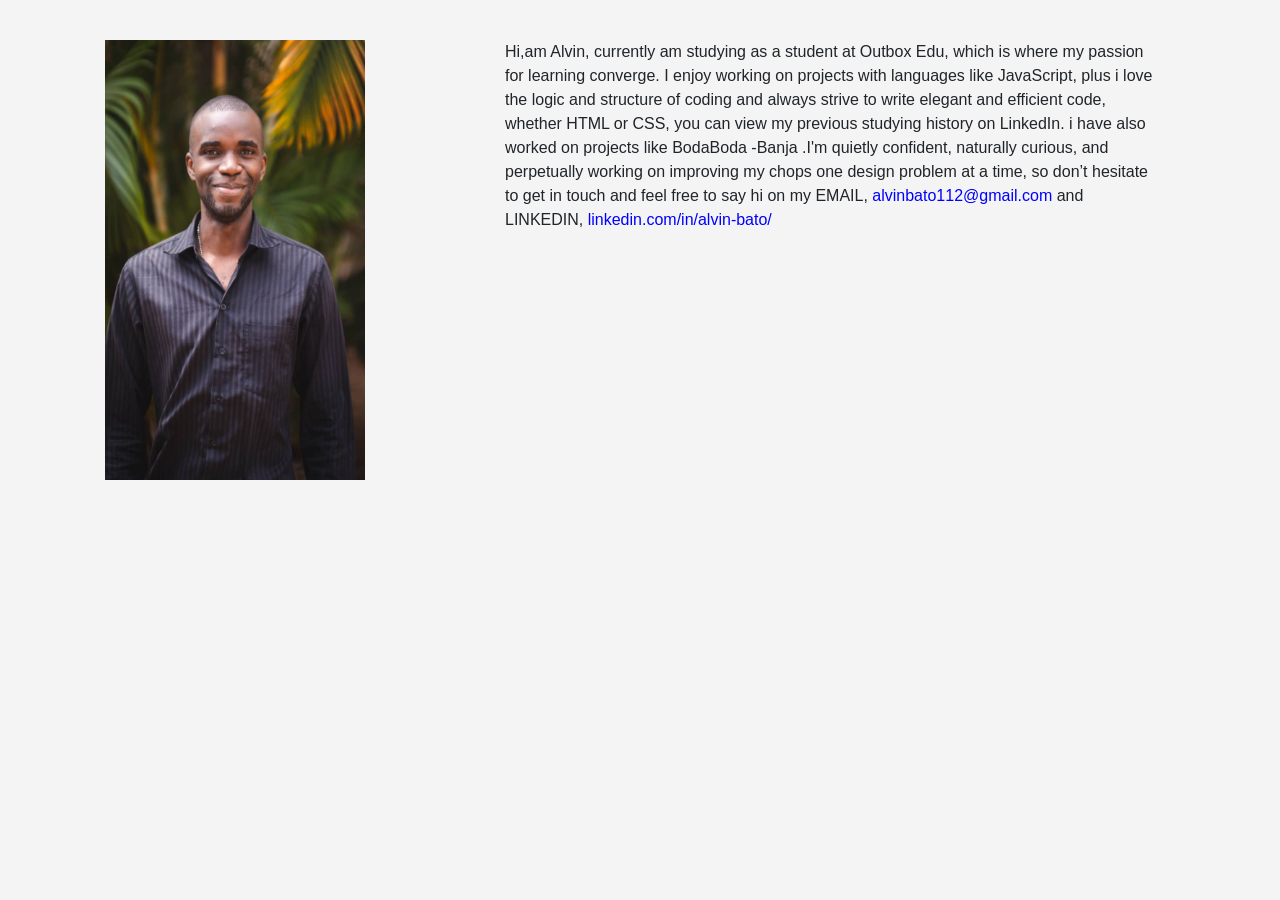
<file: index.html>
<!DOCTYPE html>
<html lang="en">
<head>
    <meta charset="UTF-8">
    <meta name="viewport" content="width=device-width, initial-scale=1.0">
    <link rel="stylesheet" href="./bootstrap/css/bootstrap.min.css">
   <link rel="stylesheet" href="vin.css">
    <title>Document</title>
</head>
<body>
    <div class="container">
<div class="row">
<div class="col-md-4">

    <img src="./alvin.jpg" style="width: 300px; height: 500px; padding: 20px; padding-top: 40px;" />
</div>
<div class="col-md-8">
    <p>
        Hi,am Alvin, currently am studying as a student at Outbox Edu, which is
        where my passion for learning converge. I enjoy working on projects with
        languages like JavaScript, plus i love the logic and structure of coding
        and always strive to write elegant and efficient code, whether HTML or
        CSS, you can view my previous studying history on LinkedIn. i have also worked on projects like BodaBoda -Banja .I'm quietly
        confident, naturally curious, and perpetually working on improving my
        chops one design problem at a time, so don’t hesitate to get in touch and
        feel free to say hi on my EMAIL, <span style="color: blue;">alvinbato112@gmail.com</span> and LINKEDIN,<span style="color: blue;"> linkedin.com/in/alvin-bato/</span>                          
      </p>

    </div>
</div>
    </div>
</body>
</html>
</file>
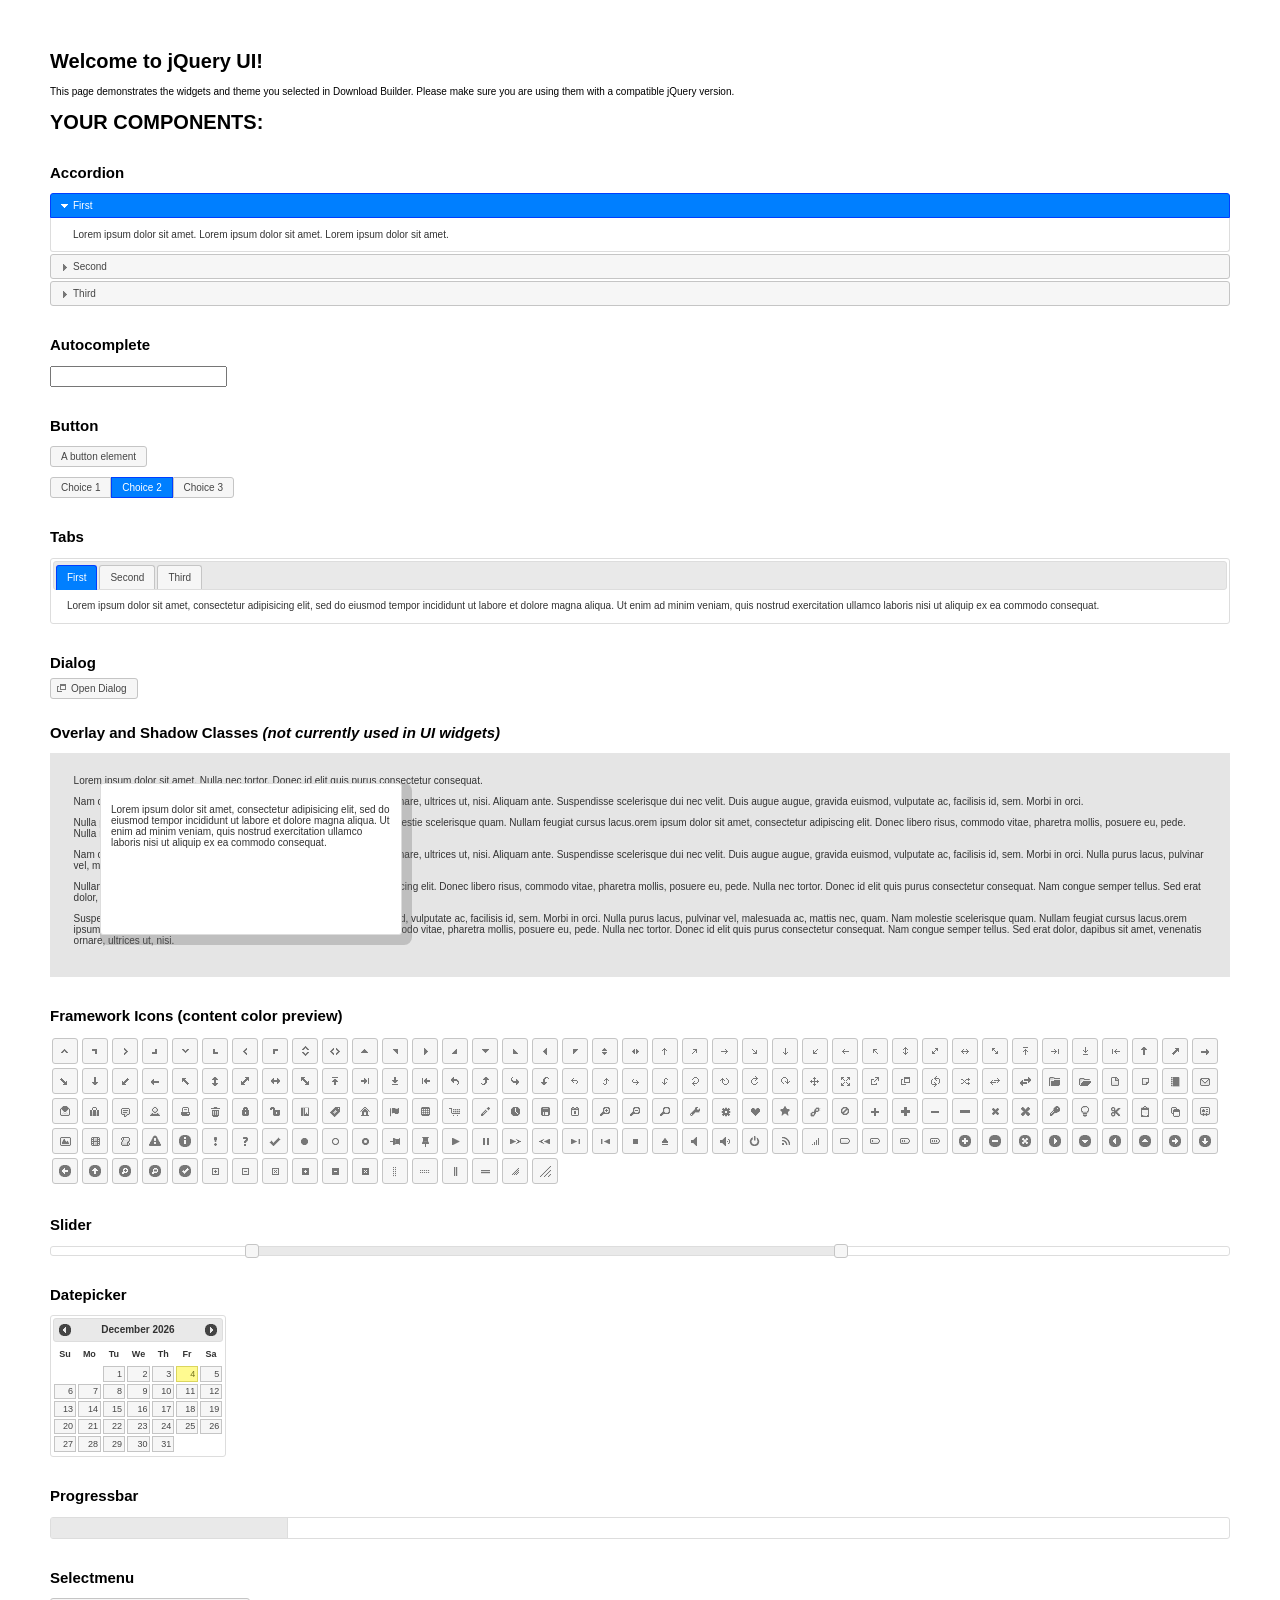
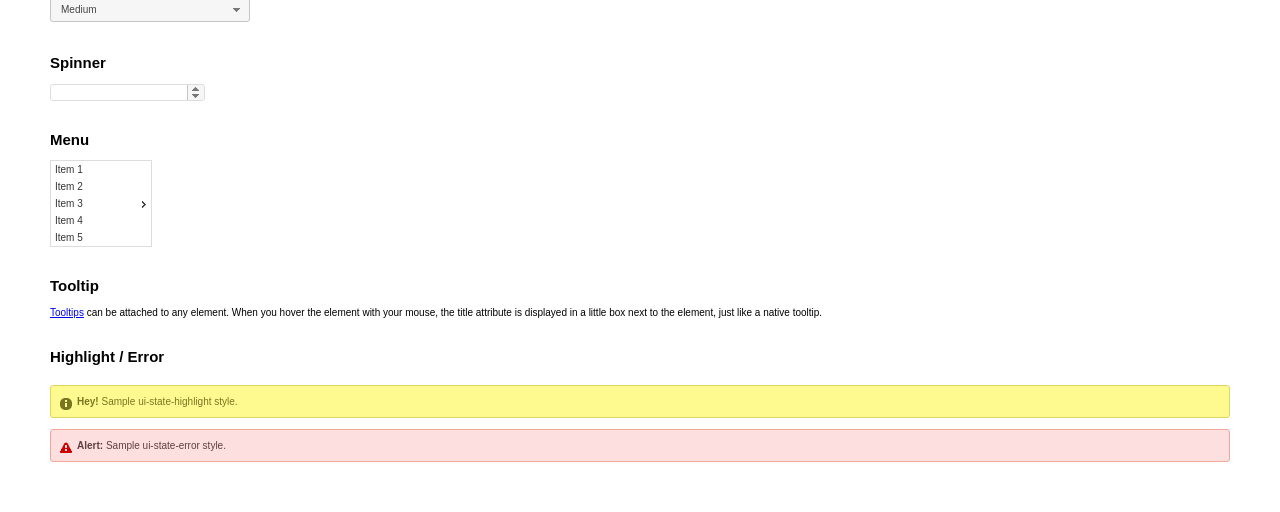
<file: bootstrap/js/jquery-ui/index.html>
<!doctype html>
<html lang="us">
<head>
	<meta charset="utf-8">
	<title>jQuery UI Example Page</title>
	<link href="jquery-ui.css" rel="stylesheet">
	<style>
	body{
		font: 62.5% "Trebuchet MS", sans-serif;
		margin: 50px;
	}
	.demoHeaders {
		margin-top: 2em;
	}
	#dialog-link {
		padding: .4em 1em .4em 20px;
		text-decoration: none;
		position: relative;
	}
	#dialog-link span.ui-icon {
		margin: 0 5px 0 0;
		position: absolute;
		left: .2em;
		top: 50%;
		margin-top: -8px;
	}
	#icons {
		margin: 0;
		padding: 0;
	}
	#icons li {
		margin: 2px;
		position: relative;
		padding: 4px 0;
		cursor: pointer;
		float: left;
		list-style: none;
	}
	#icons span.ui-icon {
		float: left;
		margin: 0 4px;
	}
	.fakewindowcontain .ui-widget-overlay {
		position: absolute;
	}
	select {
		width: 200px;
	}
	</style>
</head>
<body>

<h1>Welcome to jQuery UI!</h1>

<div class="ui-widget">
	<p>This page demonstrates the widgets and theme you selected in Download Builder. Please make sure you are using them with a compatible jQuery version.</p>
</div>

<h1>YOUR COMPONENTS:</h1>


<!-- Accordion -->
<h2 class="demoHeaders">Accordion</h2>
<div id="accordion">
	<h3>First</h3>
	<div>Lorem ipsum dolor sit amet. Lorem ipsum dolor sit amet. Lorem ipsum dolor sit amet.</div>
	<h3>Second</h3>
	<div>Phasellus mattis tincidunt nibh.</div>
	<h3>Third</h3>
	<div>Nam dui erat, auctor a, dignissim quis.</div>
</div>



<!-- Autocomplete -->
<h2 class="demoHeaders">Autocomplete</h2>
<div>
	<input id="autocomplete" title="type &quot;a&quot;">
</div>



<!-- Button -->
<h2 class="demoHeaders">Button</h2>
<button id="button">A button element</button>
<form style="margin-top: 1em;">
	<div id="radioset">
		<input type="radio" id="radio1" name="radio"><label for="radio1">Choice 1</label>
		<input type="radio" id="radio2" name="radio" checked="checked"><label for="radio2">Choice 2</label>
		<input type="radio" id="radio3" name="radio"><label for="radio3">Choice 3</label>
	</div>
</form>



<!-- Tabs -->
<h2 class="demoHeaders">Tabs</h2>
<div id="tabs">
	<ul>
		<li><a href="#tabs-1">First</a></li>
		<li><a href="#tabs-2">Second</a></li>
		<li><a href="#tabs-3">Third</a></li>
	</ul>
	<div id="tabs-1">Lorem ipsum dolor sit amet, consectetur adipisicing elit, sed do eiusmod tempor incididunt ut labore et dolore magna aliqua. Ut enim ad minim veniam, quis nostrud exercitation ullamco laboris nisi ut aliquip ex ea commodo consequat.</div>
	<div id="tabs-2">Phasellus mattis tincidunt nibh. Cras orci urna, blandit id, pretium vel, aliquet ornare, felis. Maecenas scelerisque sem non nisl. Fusce sed lorem in enim dictum bibendum.</div>
	<div id="tabs-3">Nam dui erat, auctor a, dignissim quis, sollicitudin eu, felis. Pellentesque nisi urna, interdum eget, sagittis et, consequat vestibulum, lacus. Mauris porttitor ullamcorper augue.</div>
</div>



<!-- Dialog NOTE: Dialog is not generated by UI in this demo so it can be visually styled in themeroller-->
<h2 class="demoHeaders">Dialog</h2>
<p><a href="#" id="dialog-link" class="ui-state-default ui-corner-all"><span class="ui-icon ui-icon-newwin"></span>Open Dialog</a></p>

<h2 class="demoHeaders">Overlay and Shadow Classes <em>(not currently used in UI widgets)</em></h2>
<div style="position: relative; width: 96%; height: 200px; padding:1% 2%; overflow:hidden;" class="fakewindowcontain">
	<p>Lorem ipsum dolor sit amet,  Nulla nec tortor. Donec id elit quis purus consectetur consequat. </p><p>Nam congue semper tellus. Sed erat dolor, dapibus sit amet, venenatis ornare, ultrices ut, nisi. Aliquam ante. Suspendisse scelerisque dui nec velit. Duis augue augue, gravida euismod, vulputate ac, facilisis id, sem. Morbi in orci. </p><p>Nulla purus lacus, pulvinar vel, malesuada ac, mattis nec, quam. Nam molestie scelerisque quam. Nullam feugiat cursus lacus.orem ipsum dolor sit amet, consectetur adipiscing elit. Donec libero risus, commodo vitae, pharetra mollis, posuere eu, pede. Nulla nec tortor. Donec id elit quis purus consectetur consequat. </p><p>Nam congue semper tellus. Sed erat dolor, dapibus sit amet, venenatis ornare, ultrices ut, nisi. Aliquam ante. Suspendisse scelerisque dui nec velit. Duis augue augue, gravida euismod, vulputate ac, facilisis id, sem. Morbi in orci. Nulla purus lacus, pulvinar vel, malesuada ac, mattis nec, quam. Nam molestie scelerisque quam. </p><p>Nullam feugiat cursus lacus.orem ipsum dolor sit amet, consectetur adipiscing elit. Donec libero risus, commodo vitae, pharetra mollis, posuere eu, pede. Nulla nec tortor. Donec id elit quis purus consectetur consequat. Nam congue semper tellus. Sed erat dolor, dapibus sit amet, venenatis ornare, ultrices ut, nisi. Aliquam ante. </p><p>Suspendisse scelerisque dui nec velit. Duis augue augue, gravida euismod, vulputate ac, facilisis id, sem. Morbi in orci. Nulla purus lacus, pulvinar vel, malesuada ac, mattis nec, quam. Nam molestie scelerisque quam. Nullam feugiat cursus lacus.orem ipsum dolor sit amet, consectetur adipiscing elit. Donec libero risus, commodo vitae, pharetra mollis, posuere eu, pede. Nulla nec tortor. Donec id elit quis purus consectetur consequat. Nam congue semper tellus. Sed erat dolor, dapibus sit amet, venenatis ornare, ultrices ut, nisi. </p>

	<!-- ui-dialog -->
	<div class="ui-overlay"><div class="ui-widget-overlay"></div><div class="ui-widget-shadow ui-corner-all" style="width: 302px; height: 152px; position: absolute; left: 50px; top: 30px;"></div></div>
	<div style="position: absolute; width: 280px; height: 130px;left: 50px; top: 30px; padding: 10px;" class="ui-widget ui-widget-content ui-corner-all">
		<div class="ui-dialog-content ui-widget-content" style="background: none; border: 0;">
			<p>Lorem ipsum dolor sit amet, consectetur adipisicing elit, sed do eiusmod tempor incididunt ut labore et dolore magna aliqua. Ut enim ad minim veniam, quis nostrud exercitation ullamco laboris nisi ut aliquip ex ea commodo consequat.</p>
		</div>
	</div>

</div>

<!-- ui-dialog -->
<div id="dialog" title="Dialog Title">
	<p>Lorem ipsum dolor sit amet, consectetur adipisicing elit, sed do eiusmod tempor incididunt ut labore et dolore magna aliqua. Ut enim ad minim veniam, quis nostrud exercitation ullamco laboris nisi ut aliquip ex ea commodo consequat.</p>
</div>



<h2 class="demoHeaders">Framework Icons (content color preview)</h2>
<ul id="icons" class="ui-widget ui-helper-clearfix">
	<li class="ui-state-default ui-corner-all" title=".ui-icon-carat-1-n"><span class="ui-icon ui-icon-carat-1-n"></span></li>
	<li class="ui-state-default ui-corner-all" title=".ui-icon-carat-1-ne"><span class="ui-icon ui-icon-carat-1-ne"></span></li>
	<li class="ui-state-default ui-corner-all" title=".ui-icon-carat-1-e"><span class="ui-icon ui-icon-carat-1-e"></span></li>
	<li class="ui-state-default ui-corner-all" title=".ui-icon-carat-1-se"><span class="ui-icon ui-icon-carat-1-se"></span></li>
	<li class="ui-state-default ui-corner-all" title=".ui-icon-carat-1-s"><span class="ui-icon ui-icon-carat-1-s"></span></li>
	<li class="ui-state-default ui-corner-all" title=".ui-icon-carat-1-sw"><span class="ui-icon ui-icon-carat-1-sw"></span></li>
	<li class="ui-state-default ui-corner-all" title=".ui-icon-carat-1-w"><span class="ui-icon ui-icon-carat-1-w"></span></li>
	<li class="ui-state-default ui-corner-all" title=".ui-icon-carat-1-nw"><span class="ui-icon ui-icon-carat-1-nw"></span></li>
	<li class="ui-state-default ui-corner-all" title=".ui-icon-carat-2-n-s"><span class="ui-icon ui-icon-carat-2-n-s"></span></li>
	<li class="ui-state-default ui-corner-all" title=".ui-icon-carat-2-e-w"><span class="ui-icon ui-icon-carat-2-e-w"></span></li>
	<li class="ui-state-default ui-corner-all" title=".ui-icon-triangle-1-n"><span class="ui-icon ui-icon-triangle-1-n"></span></li>
	<li class="ui-state-default ui-corner-all" title=".ui-icon-triangle-1-ne"><span class="ui-icon ui-icon-triangle-1-ne"></span></li>
	<li class="ui-state-default ui-corner-all" title=".ui-icon-triangle-1-e"><span class="ui-icon ui-icon-triangle-1-e"></span></li>
	<li class="ui-state-default ui-corner-all" title=".ui-icon-triangle-1-se"><span class="ui-icon ui-icon-triangle-1-se"></span></li>
	<li class="ui-state-default ui-corner-all" title=".ui-icon-triangle-1-s"><span class="ui-icon ui-icon-triangle-1-s"></span></li>
	<li class="ui-state-default ui-corner-all" title=".ui-icon-triangle-1-sw"><span class="ui-icon ui-icon-triangle-1-sw"></span></li>
	<li class="ui-state-default ui-corner-all" title=".ui-icon-triangle-1-w"><span class="ui-icon ui-icon-triangle-1-w"></span></li>
	<li class="ui-state-default ui-corner-all" title=".ui-icon-triangle-1-nw"><span class="ui-icon ui-icon-triangle-1-nw"></span></li>
	<li class="ui-state-default ui-corner-all" title=".ui-icon-triangle-2-n-s"><span class="ui-icon ui-icon-triangle-2-n-s"></span></li>
	<li class="ui-state-default ui-corner-all" title=".ui-icon-triangle-2-e-w"><span class="ui-icon ui-icon-triangle-2-e-w"></span></li>
	<li class="ui-state-default ui-corner-all" title=".ui-icon-arrow-1-n"><span class="ui-icon ui-icon-arrow-1-n"></span></li>
	<li class="ui-state-default ui-corner-all" title=".ui-icon-arrow-1-ne"><span class="ui-icon ui-icon-arrow-1-ne"></span></li>
	<li class="ui-state-default ui-corner-all" title=".ui-icon-arrow-1-e"><span class="ui-icon ui-icon-arrow-1-e"></span></li>
	<li class="ui-state-default ui-corner-all" title=".ui-icon-arrow-1-se"><span class="ui-icon ui-icon-arrow-1-se"></span></li>
	<li class="ui-state-default ui-corner-all" title=".ui-icon-arrow-1-s"><span class="ui-icon ui-icon-arrow-1-s"></span></li>
	<li class="ui-state-default ui-corner-all" title=".ui-icon-arrow-1-sw"><span class="ui-icon ui-icon-arrow-1-sw"></span></li>
	<li class="ui-state-default ui-corner-all" title=".ui-icon-arrow-1-w"><span class="ui-icon ui-icon-arrow-1-w"></span></li>
	<li class="ui-state-default ui-corner-all" title=".ui-icon-arrow-1-nw"><span class="ui-icon ui-icon-arrow-1-nw"></span></li>
	<li class="ui-state-default ui-corner-all" title=".ui-icon-arrow-2-n-s"><span class="ui-icon ui-icon-arrow-2-n-s"></span></li>
	<li class="ui-state-default ui-corner-all" title=".ui-icon-arrow-2-ne-sw"><span class="ui-icon ui-icon-arrow-2-ne-sw"></span></li>
	<li class="ui-state-default ui-corner-all" title=".ui-icon-arrow-2-e-w"><span class="ui-icon ui-icon-arrow-2-e-w"></span></li>
	<li class="ui-state-default ui-corner-all" title=".ui-icon-arrow-2-se-nw"><span class="ui-icon ui-icon-arrow-2-se-nw"></span></li>
	<li class="ui-state-default ui-corner-all" title=".ui-icon-arrowstop-1-n"><span class="ui-icon ui-icon-arrowstop-1-n"></span></li>
	<li class="ui-state-default ui-corner-all" title=".ui-icon-arrowstop-1-e"><span class="ui-icon ui-icon-arrowstop-1-e"></span></li>
	<li class="ui-state-default ui-corner-all" title=".ui-icon-arrowstop-1-s"><span class="ui-icon ui-icon-arrowstop-1-s"></span></li>
	<li class="ui-state-default ui-corner-all" title=".ui-icon-arrowstop-1-w"><span class="ui-icon ui-icon-arrowstop-1-w"></span></li>
	<li class="ui-state-default ui-corner-all" title=".ui-icon-arrowthick-1-n"><span class="ui-icon ui-icon-arrowthick-1-n"></span></li>
	<li class="ui-state-default ui-corner-all" title=".ui-icon-arrowthick-1-ne"><span class="ui-icon ui-icon-arrowthick-1-ne"></span></li>
	<li class="ui-state-default ui-corner-all" title=".ui-icon-arrowthick-1-e"><span class="ui-icon ui-icon-arrowthick-1-e"></span></li>
	<li class="ui-state-default ui-corner-all" title=".ui-icon-arrowthick-1-se"><span class="ui-icon ui-icon-arrowthick-1-se"></span></li>
	<li class="ui-state-default ui-corner-all" title=".ui-icon-arrowthick-1-s"><span class="ui-icon ui-icon-arrowthick-1-s"></span></li>
	<li class="ui-state-default ui-corner-all" title=".ui-icon-arrowthick-1-sw"><span class="ui-icon ui-icon-arrowthick-1-sw"></span></li>
	<li class="ui-state-default ui-corner-all" title=".ui-icon-arrowthick-1-w"><span class="ui-icon ui-icon-arrowthick-1-w"></span></li>
	<li class="ui-state-default ui-corner-all" title=".ui-icon-arrowthick-1-nw"><span class="ui-icon ui-icon-arrowthick-1-nw"></span></li>
	<li class="ui-state-default ui-corner-all" title=".ui-icon-arrowthick-2-n-s"><span class="ui-icon ui-icon-arrowthick-2-n-s"></span></li>
	<li class="ui-state-default ui-corner-all" title=".ui-icon-arrowthick-2-ne-sw"><span class="ui-icon ui-icon-arrowthick-2-ne-sw"></span></li>
	<li class="ui-state-default ui-corner-all" title=".ui-icon-arrowthick-2-e-w"><span class="ui-icon ui-icon-arrowthick-2-e-w"></span></li>
	<li class="ui-state-default ui-corner-all" title=".ui-icon-arrowthick-2-se-nw"><span class="ui-icon ui-icon-arrowthick-2-se-nw"></span></li>
	<li class="ui-state-default ui-corner-all" title=".ui-icon-arrowthickstop-1-n"><span class="ui-icon ui-icon-arrowthickstop-1-n"></span></li>
	<li class="ui-state-default ui-corner-all" title=".ui-icon-arrowthickstop-1-e"><span class="ui-icon ui-icon-arrowthickstop-1-e"></span></li>
	<li class="ui-state-default ui-corner-all" title=".ui-icon-arrowthickstop-1-s"><span class="ui-icon ui-icon-arrowthickstop-1-s"></span></li>
	<li class="ui-state-default ui-corner-all" title=".ui-icon-arrowthickstop-1-w"><span class="ui-icon ui-icon-arrowthickstop-1-w"></span></li>
	<li class="ui-state-default ui-corner-all" title=".ui-icon-arrowreturnthick-1-w"><span class="ui-icon ui-icon-arrowreturnthick-1-w"></span></li>
	<li class="ui-state-default ui-corner-all" title=".ui-icon-arrowreturnthick-1-n"><span class="ui-icon ui-icon-arrowreturnthick-1-n"></span></li>
	<li class="ui-state-default ui-corner-all" title=".ui-icon-arrowreturnthick-1-e"><span class="ui-icon ui-icon-arrowreturnthick-1-e"></span></li>
	<li class="ui-state-default ui-corner-all" title=".ui-icon-arrowreturnthick-1-s"><span class="ui-icon ui-icon-arrowreturnthick-1-s"></span></li>
	<li class="ui-state-default ui-corner-all" title=".ui-icon-arrowreturn-1-w"><span class="ui-icon ui-icon-arrowreturn-1-w"></span></li>
	<li class="ui-state-default ui-corner-all" title=".ui-icon-arrowreturn-1-n"><span class="ui-icon ui-icon-arrowreturn-1-n"></span></li>
	<li class="ui-state-default ui-corner-all" title=".ui-icon-arrowreturn-1-e"><span class="ui-icon ui-icon-arrowreturn-1-e"></span></li>
	<li class="ui-state-default ui-corner-all" title=".ui-icon-arrowreturn-1-s"><span class="ui-icon ui-icon-arrowreturn-1-s"></span></li>
	<li class="ui-state-default ui-corner-all" title=".ui-icon-arrowrefresh-1-w"><span class="ui-icon ui-icon-arrowrefresh-1-w"></span></li>
	<li class="ui-state-default ui-corner-all" title=".ui-icon-arrowrefresh-1-n"><span class="ui-icon ui-icon-arrowrefresh-1-n"></span></li>
	<li class="ui-state-default ui-corner-all" title=".ui-icon-arrowrefresh-1-e"><span class="ui-icon ui-icon-arrowrefresh-1-e"></span></li>
	<li class="ui-state-default ui-corner-all" title=".ui-icon-arrowrefresh-1-s"><span class="ui-icon ui-icon-arrowrefresh-1-s"></span></li>
	<li class="ui-state-default ui-corner-all" title=".ui-icon-arrow-4"><span class="ui-icon ui-icon-arrow-4"></span></li>
	<li class="ui-state-default ui-corner-all" title=".ui-icon-arrow-4-diag"><span class="ui-icon ui-icon-arrow-4-diag"></span></li>
	<li class="ui-state-default ui-corner-all" title=".ui-icon-extlink"><span class="ui-icon ui-icon-extlink"></span></li>
	<li class="ui-state-default ui-corner-all" title=".ui-icon-newwin"><span class="ui-icon ui-icon-newwin"></span></li>
	<li class="ui-state-default ui-corner-all" title=".ui-icon-refresh"><span class="ui-icon ui-icon-refresh"></span></li>
	<li class="ui-state-default ui-corner-all" title=".ui-icon-shuffle"><span class="ui-icon ui-icon-shuffle"></span></li>
	<li class="ui-state-default ui-corner-all" title=".ui-icon-transfer-e-w"><span class="ui-icon ui-icon-transfer-e-w"></span></li>
	<li class="ui-state-default ui-corner-all" title=".ui-icon-transferthick-e-w"><span class="ui-icon ui-icon-transferthick-e-w"></span></li>
	<li class="ui-state-default ui-corner-all" title=".ui-icon-folder-collapsed"><span class="ui-icon ui-icon-folder-collapsed"></span></li>
	<li class="ui-state-default ui-corner-all" title=".ui-icon-folder-open"><span class="ui-icon ui-icon-folder-open"></span></li>
	<li class="ui-state-default ui-corner-all" title=".ui-icon-document"><span class="ui-icon ui-icon-document"></span></li>
	<li class="ui-state-default ui-corner-all" title=".ui-icon-document-b"><span class="ui-icon ui-icon-document-b"></span></li>
	<li class="ui-state-default ui-corner-all" title=".ui-icon-note"><span class="ui-icon ui-icon-note"></span></li>
	<li class="ui-state-default ui-corner-all" title=".ui-icon-mail-closed"><span class="ui-icon ui-icon-mail-closed"></span></li>
	<li class="ui-state-default ui-corner-all" title=".ui-icon-mail-open"><span class="ui-icon ui-icon-mail-open"></span></li>
	<li class="ui-state-default ui-corner-all" title=".ui-icon-suitcase"><span class="ui-icon ui-icon-suitcase"></span></li>
	<li class="ui-state-default ui-corner-all" title=".ui-icon-comment"><span class="ui-icon ui-icon-comment"></span></li>
	<li class="ui-state-default ui-corner-all" title=".ui-icon-person"><span class="ui-icon ui-icon-person"></span></li>
	<li class="ui-state-default ui-corner-all" title=".ui-icon-print"><span class="ui-icon ui-icon-print"></span></li>
	<li class="ui-state-default ui-corner-all" title=".ui-icon-trash"><span class="ui-icon ui-icon-trash"></span></li>
	<li class="ui-state-default ui-corner-all" title=".ui-icon-locked"><span class="ui-icon ui-icon-locked"></span></li>
	<li class="ui-state-default ui-corner-all" title=".ui-icon-unlocked"><span class="ui-icon ui-icon-unlocked"></span></li>
	<li class="ui-state-default ui-corner-all" title=".ui-icon-bookmark"><span class="ui-icon ui-icon-bookmark"></span></li>
	<li class="ui-state-default ui-corner-all" title=".ui-icon-tag"><span class="ui-icon ui-icon-tag"></span></li>
	<li class="ui-state-default ui-corner-all" title=".ui-icon-home"><span class="ui-icon ui-icon-home"></span></li>
	<li class="ui-state-default ui-corner-all" title=".ui-icon-flag"><span class="ui-icon ui-icon-flag"></span></li>
	<li class="ui-state-default ui-corner-all" title=".ui-icon-calculator"><span class="ui-icon ui-icon-calculator"></span></li>
	<li class="ui-state-default ui-corner-all" title=".ui-icon-cart"><span class="ui-icon ui-icon-cart"></span></li>
	<li class="ui-state-default ui-corner-all" title=".ui-icon-pencil"><span class="ui-icon ui-icon-pencil"></span></li>
	<li class="ui-state-default ui-corner-all" title=".ui-icon-clock"><span class="ui-icon ui-icon-clock"></span></li>
	<li class="ui-state-default ui-corner-all" title=".ui-icon-disk"><span class="ui-icon ui-icon-disk"></span></li>
	<li class="ui-state-default ui-corner-all" title=".ui-icon-calendar"><span class="ui-icon ui-icon-calendar"></span></li>
	<li class="ui-state-default ui-corner-all" title=".ui-icon-zoomin"><span class="ui-icon ui-icon-zoomin"></span></li>
	<li class="ui-state-default ui-corner-all" title=".ui-icon-zoomout"><span class="ui-icon ui-icon-zoomout"></span></li>
	<li class="ui-state-default ui-corner-all" title=".ui-icon-search"><span class="ui-icon ui-icon-search"></span></li>
	<li class="ui-state-default ui-corner-all" title=".ui-icon-wrench"><span class="ui-icon ui-icon-wrench"></span></li>
	<li class="ui-state-default ui-corner-all" title=".ui-icon-gear"><span class="ui-icon ui-icon-gear"></span></li>
	<li class="ui-state-default ui-corner-all" title=".ui-icon-heart"><span class="ui-icon ui-icon-heart"></span></li>
	<li class="ui-state-default ui-corner-all" title=".ui-icon-star"><span class="ui-icon ui-icon-star"></span></li>
	<li class="ui-state-default ui-corner-all" title=".ui-icon-link"><span class="ui-icon ui-icon-link"></span></li>
	<li class="ui-state-default ui-corner-all" title=".ui-icon-cancel"><span class="ui-icon ui-icon-cancel"></span></li>
	<li class="ui-state-default ui-corner-all" title=".ui-icon-plus"><span class="ui-icon ui-icon-plus"></span></li>
	<li class="ui-state-default ui-corner-all" title=".ui-icon-plusthick"><span class="ui-icon ui-icon-plusthick"></span></li>
	<li class="ui-state-default ui-corner-all" title=".ui-icon-minus"><span class="ui-icon ui-icon-minus"></span></li>
	<li class="ui-state-default ui-corner-all" title=".ui-icon-minusthick"><span class="ui-icon ui-icon-minusthick"></span></li>
	<li class="ui-state-default ui-corner-all" title=".ui-icon-close"><span class="ui-icon ui-icon-close"></span></li>
	<li class="ui-state-default ui-corner-all" title=".ui-icon-closethick"><span class="ui-icon ui-icon-closethick"></span></li>
	<li class="ui-state-default ui-corner-all" title=".ui-icon-key"><span class="ui-icon ui-icon-key"></span></li>
	<li class="ui-state-default ui-corner-all" title=".ui-icon-lightbulb"><span class="ui-icon ui-icon-lightbulb"></span></li>
	<li class="ui-state-default ui-corner-all" title=".ui-icon-scissors"><span class="ui-icon ui-icon-scissors"></span></li>
	<li class="ui-state-default ui-corner-all" title=".ui-icon-clipboard"><span class="ui-icon ui-icon-clipboard"></span></li>
	<li class="ui-state-default ui-corner-all" title=".ui-icon-copy"><span class="ui-icon ui-icon-copy"></span></li>
	<li class="ui-state-default ui-corner-all" title=".ui-icon-contact"><span class="ui-icon ui-icon-contact"></span></li>
	<li class="ui-state-default ui-corner-all" title=".ui-icon-image"><span class="ui-icon ui-icon-image"></span></li>
	<li class="ui-state-default ui-corner-all" title=".ui-icon-video"><span class="ui-icon ui-icon-video"></span></li>
	<li class="ui-state-default ui-corner-all" title=".ui-icon-script"><span class="ui-icon ui-icon-script"></span></li>
	<li class="ui-state-default ui-corner-all" title=".ui-icon-alert"><span class="ui-icon ui-icon-alert"></span></li>
	<li class="ui-state-default ui-corner-all" title=".ui-icon-info"><span class="ui-icon ui-icon-info"></span></li>
	<li class="ui-state-default ui-corner-all" title=".ui-icon-notice"><span class="ui-icon ui-icon-notice"></span></li>
	<li class="ui-state-default ui-corner-all" title=".ui-icon-help"><span class="ui-icon ui-icon-help"></span></li>
	<li class="ui-state-default ui-corner-all" title=".ui-icon-check"><span class="ui-icon ui-icon-check"></span></li>
	<li class="ui-state-default ui-corner-all" title=".ui-icon-bullet"><span class="ui-icon ui-icon-bullet"></span></li>
	<li class="ui-state-default ui-corner-all" title=".ui-icon-radio-off"><span class="ui-icon ui-icon-radio-off"></span></li>
	<li class="ui-state-default ui-corner-all" title=".ui-icon-radio-on"><span class="ui-icon ui-icon-radio-on"></span></li>
	<li class="ui-state-default ui-corner-all" title=".ui-icon-pin-w"><span class="ui-icon ui-icon-pin-w"></span></li>
	<li class="ui-state-default ui-corner-all" title=".ui-icon-pin-s"><span class="ui-icon ui-icon-pin-s"></span></li>
	<li class="ui-state-default ui-corner-all" title=".ui-icon-play"><span class="ui-icon ui-icon-play"></span></li>
	<li class="ui-state-default ui-corner-all" title=".ui-icon-pause"><span class="ui-icon ui-icon-pause"></span></li>
	<li class="ui-state-default ui-corner-all" title=".ui-icon-seek-next"><span class="ui-icon ui-icon-seek-next"></span></li>
	<li class="ui-state-default ui-corner-all" title=".ui-icon-seek-prev"><span class="ui-icon ui-icon-seek-prev"></span></li>
	<li class="ui-state-default ui-corner-all" title=".ui-icon-seek-end"><span class="ui-icon ui-icon-seek-end"></span></li>
	<li class="ui-state-default ui-corner-all" title=".ui-icon-seek-first"><span class="ui-icon ui-icon-seek-first"></span></li>
	<li class="ui-state-default ui-corner-all" title=".ui-icon-stop"><span class="ui-icon ui-icon-stop"></span></li>
	<li class="ui-state-default ui-corner-all" title=".ui-icon-eject"><span class="ui-icon ui-icon-eject"></span></li>
	<li class="ui-state-default ui-corner-all" title=".ui-icon-volume-off"><span class="ui-icon ui-icon-volume-off"></span></li>
	<li class="ui-state-default ui-corner-all" title=".ui-icon-volume-on"><span class="ui-icon ui-icon-volume-on"></span></li>
	<li class="ui-state-default ui-corner-all" title=".ui-icon-power"><span class="ui-icon ui-icon-power"></span></li>
	<li class="ui-state-default ui-corner-all" title=".ui-icon-signal-diag"><span class="ui-icon ui-icon-signal-diag"></span></li>
	<li class="ui-state-default ui-corner-all" title=".ui-icon-signal"><span class="ui-icon ui-icon-signal"></span></li>
	<li class="ui-state-default ui-corner-all" title=".ui-icon-battery-0"><span class="ui-icon ui-icon-battery-0"></span></li>
	<li class="ui-state-default ui-corner-all" title=".ui-icon-battery-1"><span class="ui-icon ui-icon-battery-1"></span></li>
	<li class="ui-state-default ui-corner-all" title=".ui-icon-battery-2"><span class="ui-icon ui-icon-battery-2"></span></li>
	<li class="ui-state-default ui-corner-all" title=".ui-icon-battery-3"><span class="ui-icon ui-icon-battery-3"></span></li>
	<li class="ui-state-default ui-corner-all" title=".ui-icon-circle-plus"><span class="ui-icon ui-icon-circle-plus"></span></li>
	<li class="ui-state-default ui-corner-all" title=".ui-icon-circle-minus"><span class="ui-icon ui-icon-circle-minus"></span></li>
	<li class="ui-state-default ui-corner-all" title=".ui-icon-circle-close"><span class="ui-icon ui-icon-circle-close"></span></li>
	<li class="ui-state-default ui-corner-all" title=".ui-icon-circle-triangle-e"><span class="ui-icon ui-icon-circle-triangle-e"></span></li>
	<li class="ui-state-default ui-corner-all" title=".ui-icon-circle-triangle-s"><span class="ui-icon ui-icon-circle-triangle-s"></span></li>
	<li class="ui-state-default ui-corner-all" title=".ui-icon-circle-triangle-w"><span class="ui-icon ui-icon-circle-triangle-w"></span></li>
	<li class="ui-state-default ui-corner-all" title=".ui-icon-circle-triangle-n"><span class="ui-icon ui-icon-circle-triangle-n"></span></li>
	<li class="ui-state-default ui-corner-all" title=".ui-icon-circle-arrow-e"><span class="ui-icon ui-icon-circle-arrow-e"></span></li>
	<li class="ui-state-default ui-corner-all" title=".ui-icon-circle-arrow-s"><span class="ui-icon ui-icon-circle-arrow-s"></span></li>
	<li class="ui-state-default ui-corner-all" title=".ui-icon-circle-arrow-w"><span class="ui-icon ui-icon-circle-arrow-w"></span></li>
	<li class="ui-state-default ui-corner-all" title=".ui-icon-circle-arrow-n"><span class="ui-icon ui-icon-circle-arrow-n"></span></li>
	<li class="ui-state-default ui-corner-all" title=".ui-icon-circle-zoomin"><span class="ui-icon ui-icon-circle-zoomin"></span></li>
	<li class="ui-state-default ui-corner-all" title=".ui-icon-circle-zoomout"><span class="ui-icon ui-icon-circle-zoomout"></span></li>
	<li class="ui-state-default ui-corner-all" title=".ui-icon-circle-check"><span class="ui-icon ui-icon-circle-check"></span></li>
	<li class="ui-state-default ui-corner-all" title=".ui-icon-circlesmall-plus"><span class="ui-icon ui-icon-circlesmall-plus"></span></li>
	<li class="ui-state-default ui-corner-all" title=".ui-icon-circlesmall-minus"><span class="ui-icon ui-icon-circlesmall-minus"></span></li>
	<li class="ui-state-default ui-corner-all" title=".ui-icon-circlesmall-close"><span class="ui-icon ui-icon-circlesmall-close"></span></li>
	<li class="ui-state-default ui-corner-all" title=".ui-icon-squaresmall-plus"><span class="ui-icon ui-icon-squaresmall-plus"></span></li>
	<li class="ui-state-default ui-corner-all" title=".ui-icon-squaresmall-minus"><span class="ui-icon ui-icon-squaresmall-minus"></span></li>
	<li class="ui-state-default ui-corner-all" title=".ui-icon-squaresmall-close"><span class="ui-icon ui-icon-squaresmall-close"></span></li>
	<li class="ui-state-default ui-corner-all" title=".ui-icon-grip-dotted-vertical"><span class="ui-icon ui-icon-grip-dotted-vertical"></span></li>
	<li class="ui-state-default ui-corner-all" title=".ui-icon-grip-dotted-horizontal"><span class="ui-icon ui-icon-grip-dotted-horizontal"></span></li>
	<li class="ui-state-default ui-corner-all" title=".ui-icon-grip-solid-vertical"><span class="ui-icon ui-icon-grip-solid-vertical"></span></li>
	<li class="ui-state-default ui-corner-all" title=".ui-icon-grip-solid-horizontal"><span class="ui-icon ui-icon-grip-solid-horizontal"></span></li>
	<li class="ui-state-default ui-corner-all" title=".ui-icon-gripsmall-diagonal-se"><span class="ui-icon ui-icon-gripsmall-diagonal-se"></span></li>
	<li class="ui-state-default ui-corner-all" title=".ui-icon-grip-diagonal-se"><span class="ui-icon ui-icon-grip-diagonal-se"></span></li>
</ul>


<!-- Slider -->
<h2 class="demoHeaders">Slider</h2>
<div id="slider"></div>



<!-- Datepicker -->
<h2 class="demoHeaders">Datepicker</h2>
<div id="datepicker"></div>



<!-- Progressbar -->
<h2 class="demoHeaders">Progressbar</h2>
<div id="progressbar"></div>



<!-- Progressbar -->
<h2 class="demoHeaders">Selectmenu</h2>
<select id="selectmenu">
	<option>Slower</option>
	<option>Slow</option>
	<option selected="selected">Medium</option>
	<option>Fast</option>
	<option>Faster</option>
</select>



<!-- Spinner -->
<h2 class="demoHeaders">Spinner</h2>
<input id="spinner">



<!-- Menu -->
<h2 class="demoHeaders">Menu</h2>
<ul style="width:100px;" id="menu">
	<li>Item 1</li>
	<li>Item 2</li>
	<li>Item 3
		<ul>
			<li>Item 3-1</li>
			<li>Item 3-2</li>
			<li>Item 3-3</li>
			<li>Item 3-4</li>
			<li>Item 3-5</li>
		</ul>
	</li>
	<li>Item 4</li>
	<li>Item 5</li>
</ul>



<!-- Tooltip -->
<h2 class="demoHeaders">Tooltip</h2>
<p id="tooltip">
	<a href="#" title="That&apos;s what this widget is">Tooltips</a> can be attached to any element. When you hover
the element with your mouse, the title attribute is displayed in a little box next to the element, just like a native tooltip.
</p>


<!-- Highlight / Error -->
<h2 class="demoHeaders">Highlight / Error</h2>
<div class="ui-widget">
	<div class="ui-state-highlight ui-corner-all" style="margin-top: 20px; padding: 0 .7em;">
		<p><span class="ui-icon ui-icon-info" style="float: left; margin-right: .3em;"></span>
		<strong>Hey!</strong> Sample ui-state-highlight style.</p>
	</div>
</div>
<br>
<div class="ui-widget">
	<div class="ui-state-error ui-corner-all" style="padding: 0 .7em;">
		<p><span class="ui-icon ui-icon-alert" style="float: left; margin-right: .3em;"></span>
		<strong>Alert:</strong> Sample ui-state-error style.</p>
	</div>
</div>

<script src="external/jquery/jquery.js"></script>
<script src="jquery-ui.js"></script>
<script>

$( "#accordion" ).accordion();



var availableTags = [
	"ActionScript",
	"AppleScript",
	"Asp",
	"BASIC",
	"C",
	"C++",
	"Clojure",
	"COBOL",
	"ColdFusion",
	"Erlang",
	"Fortran",
	"Groovy",
	"Haskell",
	"Java",
	"JavaScript",
	"Lisp",
	"Perl",
	"PHP",
	"Python",
	"Ruby",
	"Scala",
	"Scheme"
];
$( "#autocomplete" ).autocomplete({
	source: availableTags
});



$( "#button" ).button();
$( "#radioset" ).buttonset();



$( "#tabs" ).tabs();



$( "#dialog" ).dialog({
	autoOpen: false,
	width: 400,
	buttons: [
		{
			text: "Ok",
			click: function() {
				$( this ).dialog( "close" );
			}
		},
		{
			text: "Cancel",
			click: function() {
				$( this ).dialog( "close" );
			}
		}
	]
});

// Link to open the dialog
$( "#dialog-link" ).click(function( event ) {
	$( "#dialog" ).dialog( "open" );
	event.preventDefault();
});



$( "#datepicker" ).datepicker({
	inline: true
});



$( "#slider" ).slider({
	range: true,
	values: [ 17, 67 ]
});



$( "#progressbar" ).progressbar({
	value: 20
});



$( "#spinner" ).spinner();



$( "#menu" ).menu();



$( "#tooltip" ).tooltip();



$( "#selectmenu" ).selectmenu();


// Hover states on the static widgets
$( "#dialog-link, #icons li" ).hover(
	function() {
		$( this ).addClass( "ui-state-hover" );
	},
	function() {
		$( this ).removeClass( "ui-state-hover" );
	}
);
</script>
</body>
</html>
</file>
<file: vin.css>
img:hover {
    transform: scale(1.1);
  }

  body{
    box-sizing: border-box;
    margin: 0;
    padding: 0;
    font-family:"Arial", Serif;
    background-color:#f4f4f4ec;
    
  }
  p{
padding: 40px;
  }
</file>
